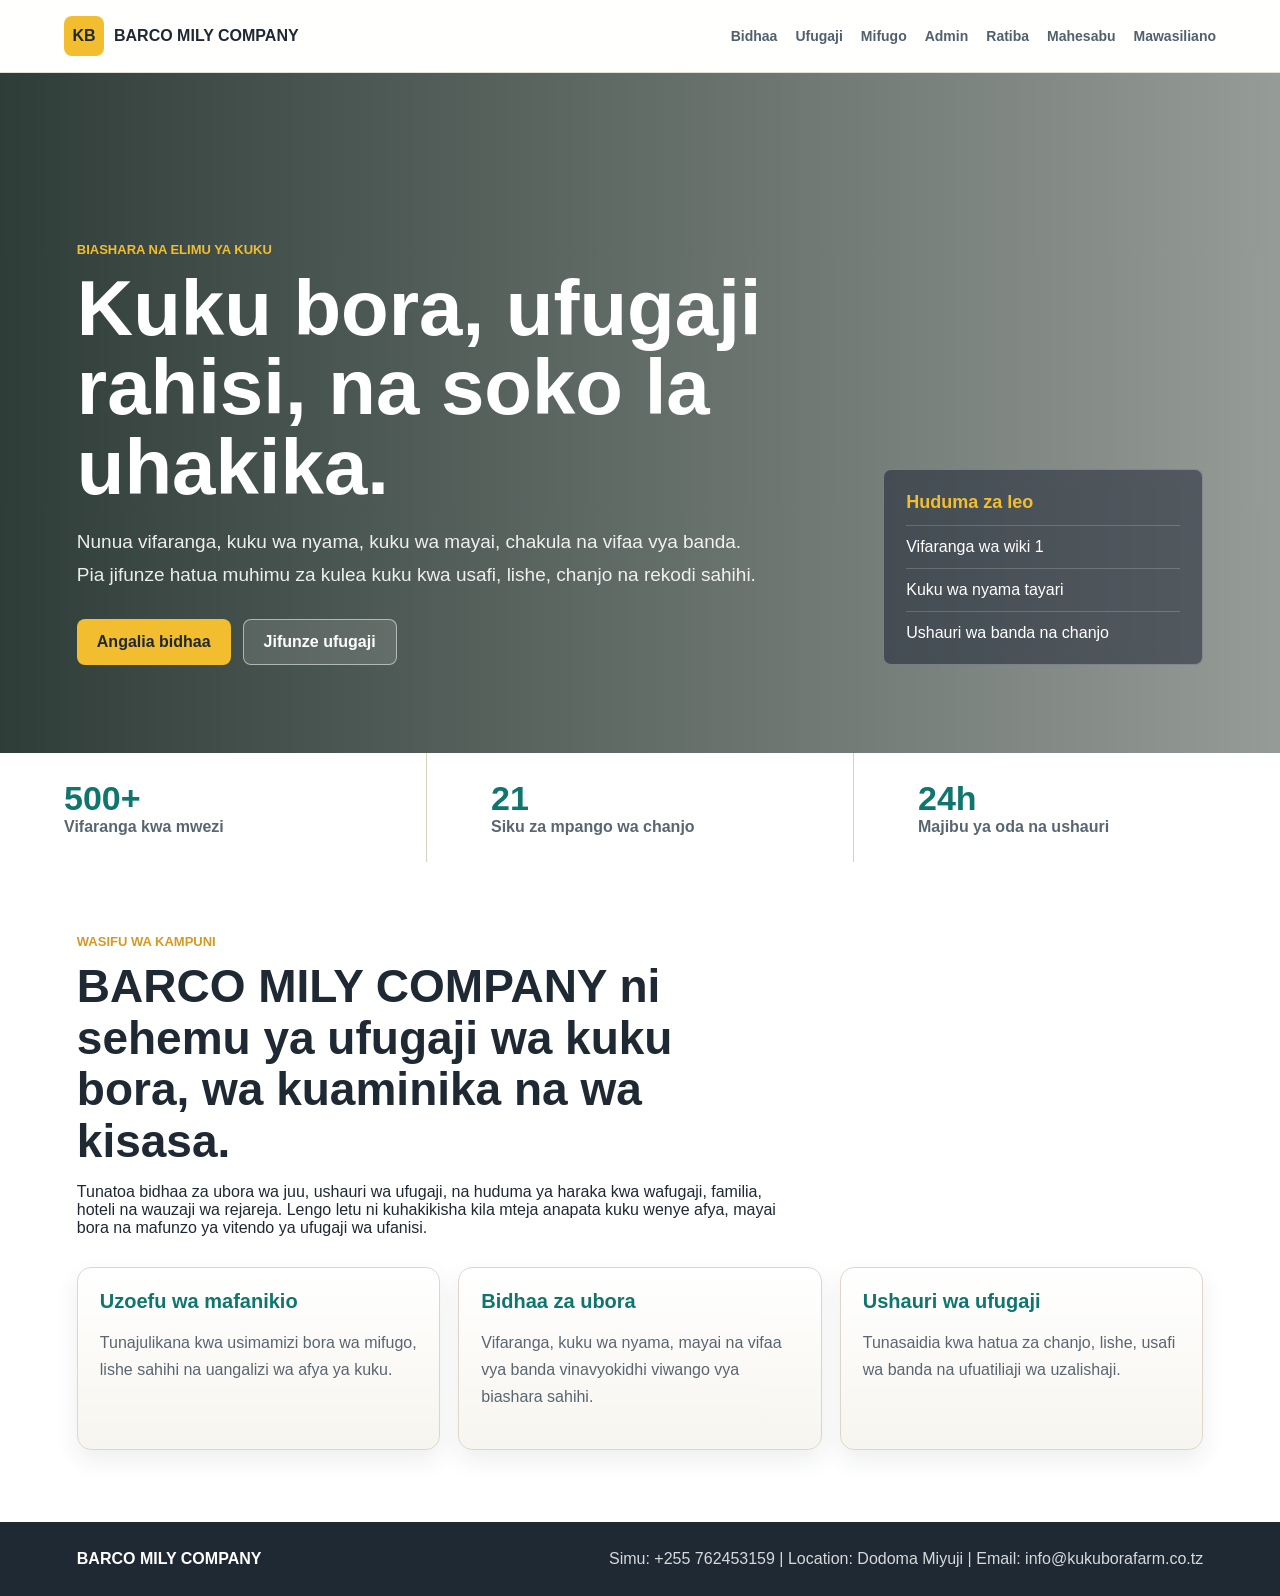
<file: index.html>
<!DOCTYPE html>
<html lang="sw">
<head>
  <meta charset="UTF-8">
  <meta name="viewport" content="width=device-width, initial-scale=1.0">
  <title>BARCO MILY COMPANY | Biashara na Ufugaji wa Kuku</title>
  <link rel="stylesheet" href="styles.css">
</head>
<body>
  <header class="site-header">
    <a class="brand" href="index.html" aria-label="BARCO MILY COMPANY">
      <span>KB</span>
      BARCO MILY COMPANY
    </a>
    <nav aria-label="Menyu kuu">
      <a href="bidhaa.html">Bidhaa</a>
      <a href="ufugaji.html">Ufugaji</a>
      <a href="mifugo.php">Mifugo</a>
      <a href="admin_login.php">Admin</a>
      <a href="ratiba.html">Ratiba</a>
      <a href="mahesabu.html">Mahesabu</a>
      <a href="mawasiliano.html">Mawasiliano</a>
    </nav>
  </header>

  <main id="home">
    <section class="hero">
      <div class="hero-copy">
        <p class="eyebrow">Biashara na elimu ya kuku</p>
        <h1>Kuku bora, ufugaji rahisi, na soko la uhakika.</h1>
        <p>
          Nunua vifaranga, kuku wa nyama, kuku wa mayai, chakula na vifaa vya banda.
          Pia jifunze hatua muhimu za kulea kuku kwa usafi, lishe, chanjo na rekodi sahihi.
        </p>
        <div class="hero-actions">
          <a class="primary-button" href="bidhaa.html">Angalia bidhaa</a>
          <a class="secondary-button" href="ufugaji.html">Jifunze ufugaji</a>
        </div>
      </div>
      <aside class="hero-panel" aria-label="Taarifa fupi za shamba">
        <strong>Huduma za leo</strong>
        <span>Vifaranga wa wiki 1</span>
        <span>Kuku wa nyama tayari</span>
        <span>Ushauri wa banda na chanjo</span>
      </aside>
    </section>

    <section class="stats-bar" aria-label="Takwimu za huduma">
      <article>
        <strong>500+</strong>
        <span>Vifaranga kwa mwezi</span>
      </article>
      <article>
        <strong>21</strong>
        <span>Siku za mpango wa chanjo</span>
      </article>
      <article>
        <strong>24h</strong>
        <span>Majibu ya oda na ushauri</span>
      </article>
    </section>

    <section class="company-profile content-section" aria-label="Wasifu wa BARCO MILY COMPANY">
      <div class="section-heading">
        <p class="eyebrow">Wasifu wa kampuni</p>
        <h2>BARCO MILY COMPANY ni sehemu ya ufugaji wa kuku bora, wa kuaminika na wa kisasa.</h2>
        <p>
          Tunatoa bidhaa za ubora wa juu, ushauri wa ufugaji, na huduma ya haraka kwa wafugaji, familia, hoteli na wauzaji wa rejareja.
          Lengo letu ni kuhakikisha kila mteja anapata kuku wenye afya, mayai bora na mafunzo ya vitendo ya ufugaji wa ufanisi.
        </p>
      </div>
      <div class="profile-grid">
        <article>
          <h3>Uzoefu wa mafanikio</h3>
          <p>Tunajulikana kwa usimamizi bora wa mifugo, lishe sahihi na uangalizi wa afya ya kuku.</p>
        </article>
        <article>
          <h3>Bidhaa za ubora</h3>
          <p>Vifaranga, kuku wa nyama, mayai na vifaa vya banda vinavyokidhi viwango vya biashara sahihi.</p>
        </article>
        <article>
          <h3>Ushauri wa ufugaji</h3>
          <p>Tunasaidia kwa hatua za chanjo, lishe, usafi wa banda na ufuatiliaji wa uzalishaji.</p>
        </article>
      </div>
    </section>
  </main>

  <footer class="site-footer">
    <p>BARCO MILY COMPANY</p>
    <span>Simu: +255 762453159 | Location: Dodoma Miyuji | Email: info@kukuborafarm.co.tz</span>
  </footer>

  <script src="script.js"></script>
</body>
</html>
</file>
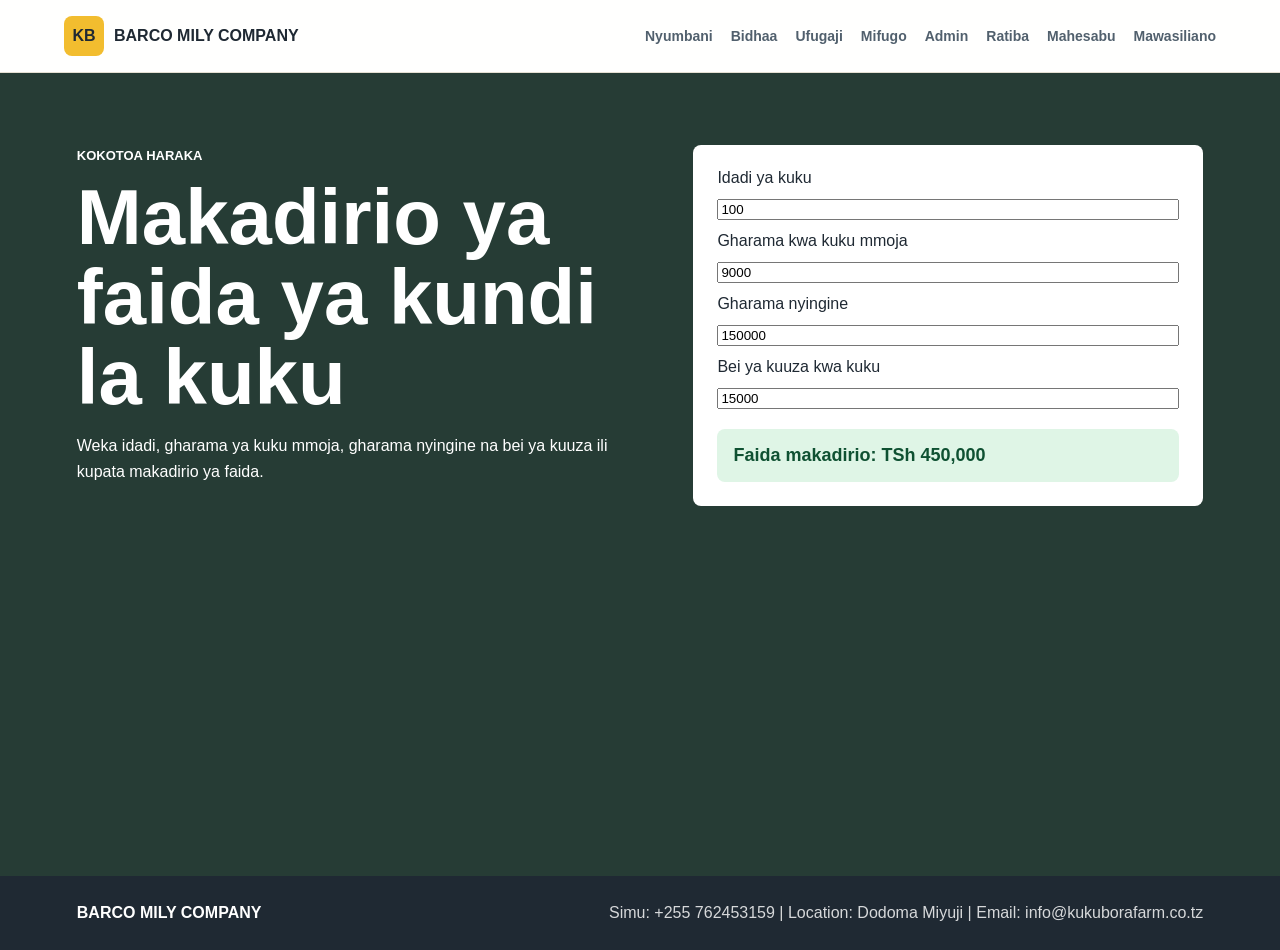
<file: mahesabu.html>
<!DOCTYPE html>
<html lang="sw">
<head>
  <meta charset="UTF-8">
  <meta name="viewport" content="width=device-width, initial-scale=1.0">
  <title>Mahesabu | BARCO MILY COMPANY</title>
  <link rel="stylesheet" href="styles.css">
</head>
<body>
  <header class="site-header">
    <a class="brand" href="index.html" aria-label="BARCO MILY COMPANY">
      <span>KB</span>
      BARCO MILY COMPANY
    </a>
    <nav aria-label="Menyu kuu">
      <a href="index.html">Nyumbani</a>
      <a href="bidhaa.html">Bidhaa</a>
      <a href="ufugaji.html">Ufugaji</a>
      <a href="mifugo.php">Mifugo</a>
      <a href="admin_login.php">Admin</a>
      <a href="ratiba.html">Ratiba</a>
      <a href="mahesabu.html">Mahesabu</a>
      <a href="mawasiliano.html">Mawasiliano</a>
    </nav>
  </header>

  <main>
    <section class="calculator-section page-calculator">
      <div>
        <p class="eyebrow">Kokotoa haraka</p>
        <h1>Makadirio ya faida ya kundi la kuku</h1>
        <p>Weka idadi, gharama ya kuku mmoja, gharama nyingine na bei ya kuuza ili kupata makadirio ya faida.</p>
      </div>
      <form class="calculator" id="profitForm">
        <label for="birds">Idadi ya kuku</label>
        <input id="birds" type="number" min="1" value="100">
        <label for="cost">Gharama kwa kuku mmoja</label>
        <input id="cost" type="number" min="0" value="9000">
        <label for="extra">Gharama nyingine</label>
        <input id="extra" type="number" min="0" value="150000">
        <label for="price">Bei ya kuuza kwa kuku</label>
        <input id="price" type="number" min="0" value="15000">
        <output id="profitResult">Faida makadirio: TSh 450,000</output>
      </form>
    </section>
  </main>

  <footer class="site-footer">
    <p>BARCO MILY COMPANY</p>
    <span>Simu: +255 762453159 | Location: Dodoma Miyuji | Email: info@kukuborafarm.co.tz</span>
  </footer>

  <script src="script.js"></script>
</body>
</html>
</file>
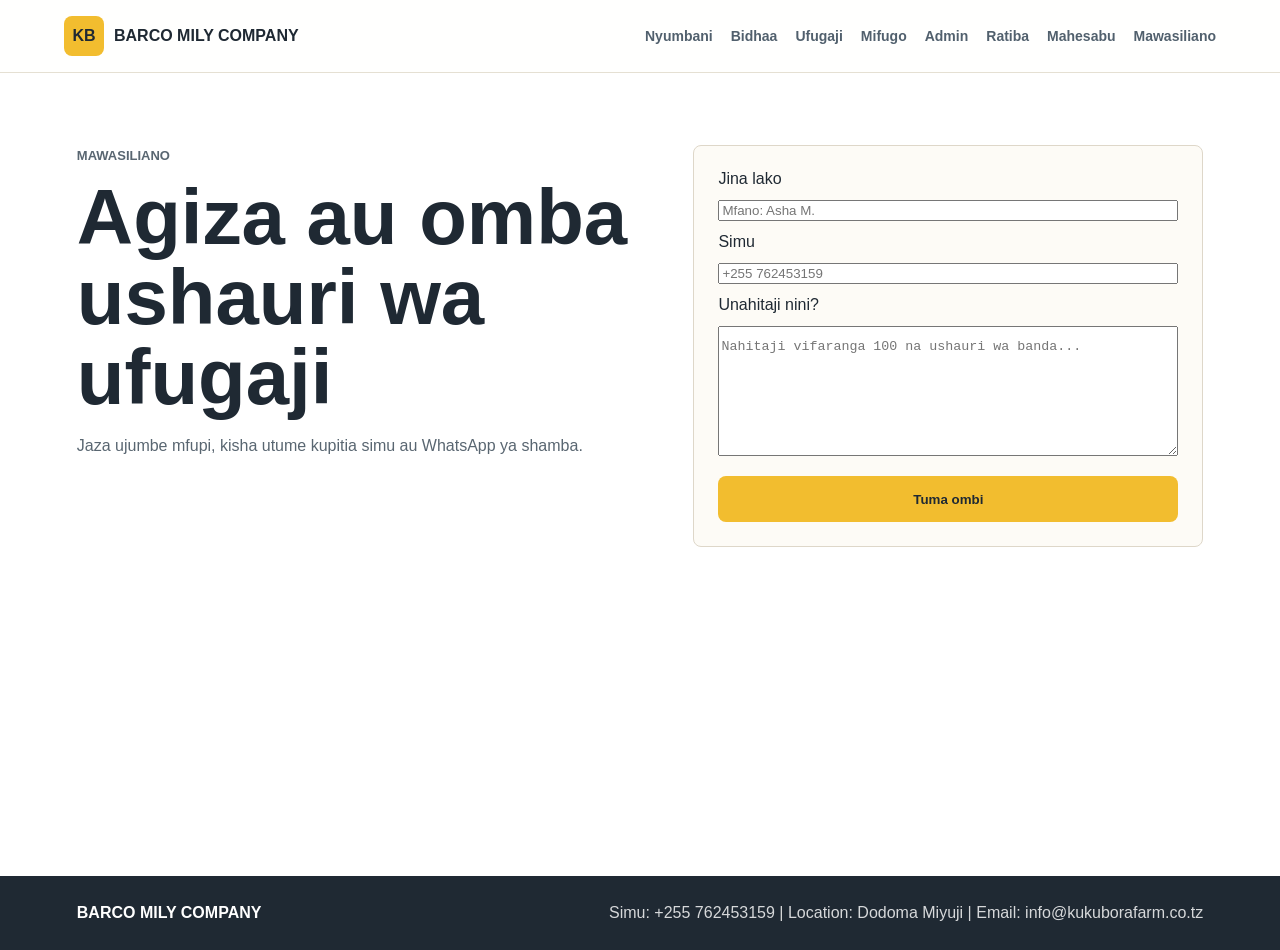
<file: mawasiliano.html>
<!DOCTYPE html>
<html lang="sw">
<head>
  <meta charset="UTF-8">
  <meta name="viewport" content="width=device-width, initial-scale=1.0">
  <title>Mawasiliano | BARCO MILY COMPANY</title>
  <link rel="stylesheet" href="styles.css">
</head>
<body>
  <header class="site-header">
    <a class="brand" href="index.html" aria-label="BARCO MILY COMPANY">
      <span>KB</span>
      BARCO MILY COMPANY
    </a>
    <nav aria-label="Menyu kuu">
      <a href="index.html">Nyumbani</a>
      <a href="bidhaa.html">Bidhaa</a>
      <a href="ufugaji.html">Ufugaji</a>
      <a href="mifugo.php">Mifugo</a>
      <a href="admin_login.php">Admin</a>
      <a href="ratiba.html">Ratiba</a>
      <a href="mahesabu.html">Mahesabu</a>
      <a href="mawasiliano.html">Mawasiliano</a>
    </nav>
  </header>

  <main>
    <section class="contact-section page-contact">
      <div>
        <p class="eyebrow">Mawasiliano</p>
        <h1>Agiza au omba ushauri wa ufugaji</h1>
        <p>Jaza ujumbe mfupi, kisha utume kupitia simu au WhatsApp ya shamba.</p>
      </div>
      <form class="contact-form">
        <label for="name">Jina lako</label>
        <input id="name" type="text" placeholder="Mfano: Asha M." required>
        <label for="phone">Simu</label>
        <input id="phone" type="tel" placeholder="+255 762453159" required>
        <label for="message">Unahitaji nini?</label>
        <textarea id="message" placeholder="Nahitaji vifaranga 100 na ushauri wa banda..." required></textarea>
        <button class="primary-button" type="submit">Tuma ombi</button>
      </form>
    </section>
  </main>

  <footer class="site-footer">
    <p>BARCO MILY COMPANY</p>
    <span>Simu: +255 762453159 | Location: Dodoma Miyuji | Email: info@kukuborafarm.co.tz</span>
  </footer>

  <script src="script.js"></script>
</body>
</html>
</file>
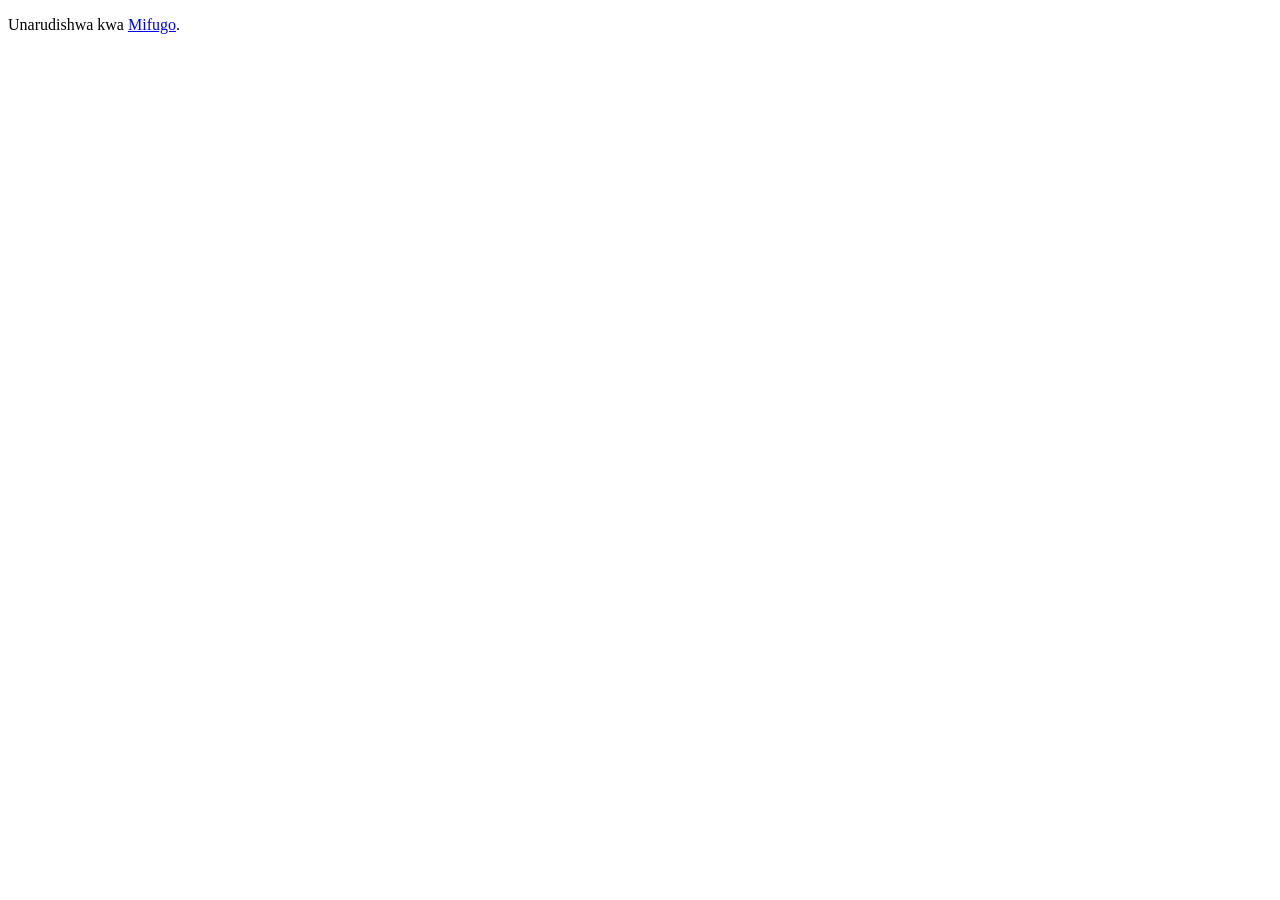
<file: mifugo.html>
<!DOCTYPE html>
<html lang="sw">
<head>
  <meta charset="UTF-8">
  <meta http-equiv="refresh" content="0; url=mifugo.php">
  <title>Inarudisha...</title>
</head>
<body>
  <p>Unarudishwa kwa <a href="mifugo.php">Mifugo</a>.</p>
</body>
</html>
</file>
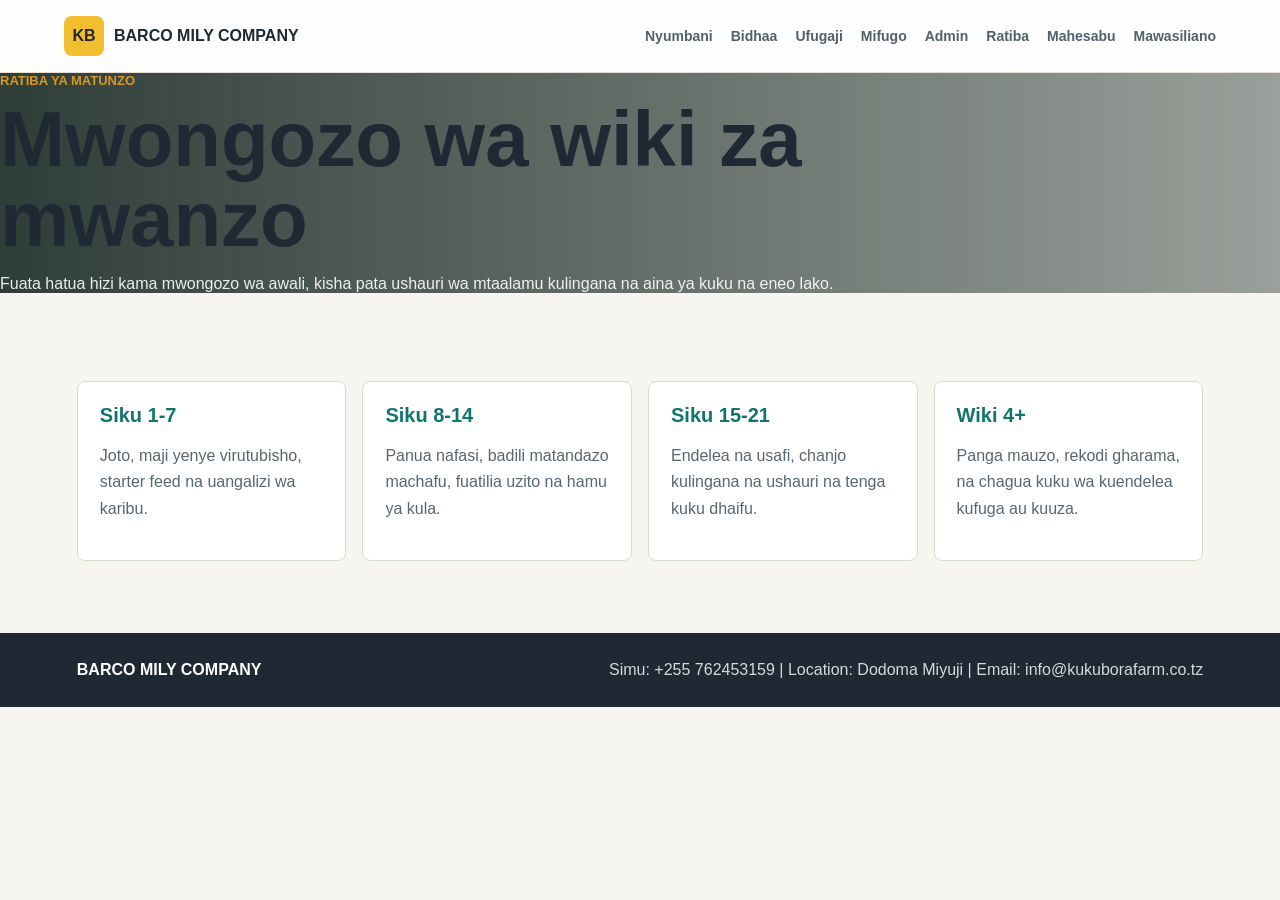
<file: ratiba.html>
<!DOCTYPE html>
<html lang="sw">
<head>
  <meta charset="UTF-8">
  <meta name="viewport" content="width=device-width, initial-scale=1.0">
  <title>Ratiba | BARCO MILY COMPANY</title>
  <link rel="stylesheet" href="styles.css">
</head>
<body>
  <header class="site-header">
    <a class="brand" href="index.html" aria-label="BARCO MILY COMPANY">
      <span>KB</span>
      BARCO MILY COMPANY
    </a>
    <nav aria-label="Menyu kuu">
      <a href="index.html">Nyumbani</a>
      <a href="bidhaa.html">Bidhaa</a>
      <a href="ufugaji.html">Ufugaji</a>
      <a href="mifugo.php">Mifugo</a>
      <a href="admin_login.php">Admin</a>
      <a href="ratiba.html">Ratiba</a>
      <a href="mahesabu.html">Mahesabu</a>
      <a href="mawasiliano.html">Mawasiliano</a>
    </nav>
  </header>

  <main>
    <section class="page-hero schedule-page-hero">
      <div>
        <p class="eyebrow">Ratiba ya matunzo</p>
        <h1>Mwongozo wa wiki za mwanzo</h1>
        <p>Fuata hatua hizi kama mwongozo wa awali, kisha pata ushauri wa mtaalamu kulingana na aina ya kuku na eneo lako.</p>
      </div>
    </section>

    <section class="content-section schedule-section">
      <div class="schedule-grid">
        <article>
          <strong>Siku 1-7</strong>
          <p>Joto, maji yenye virutubisho, starter feed na uangalizi wa karibu.</p>
        </article>
        <article>
          <strong>Siku 8-14</strong>
          <p>Panua nafasi, badili matandazo machafu, fuatilia uzito na hamu ya kula.</p>
        </article>
        <article>
          <strong>Siku 15-21</strong>
          <p>Endelea na usafi, chanjo kulingana na ushauri na tenga kuku dhaifu.</p>
        </article>
        <article>
          <strong>Wiki 4+</strong>
          <p>Panga mauzo, rekodi gharama, na chagua kuku wa kuendelea kufuga au kuuza.</p>
        </article>
      </div>
    </section>
  </main>

  <footer class="site-footer">
    <p>BARCO MILY COMPANY</p>
    <span>Simu: +255 762453159 | Location: Dodoma Miyuji | Email: info@kukuborafarm.co.tz</span>
  </footer>
</body>
</html>
</file>
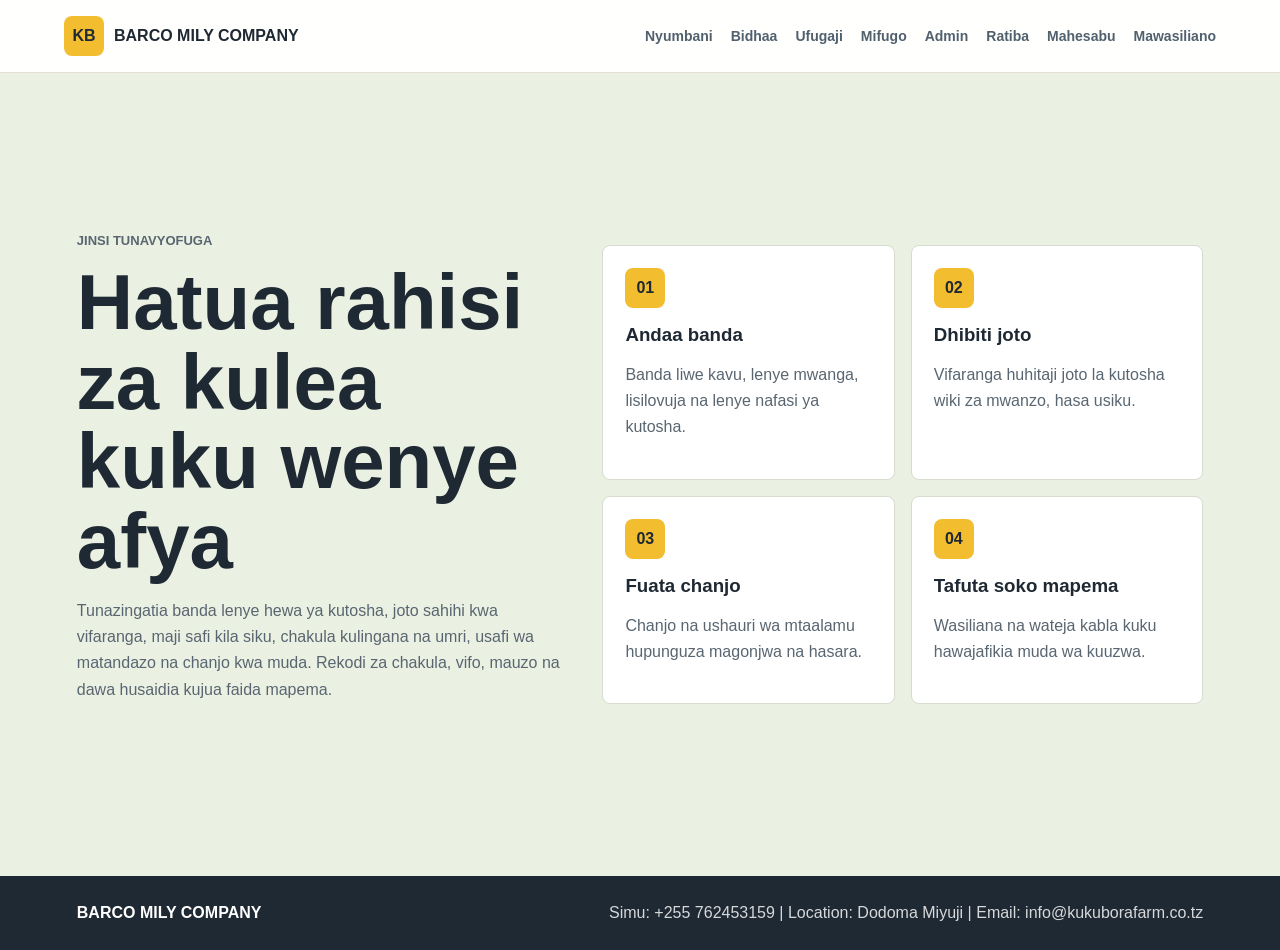
<file: ufugaji.html>
<!DOCTYPE html>
<html lang="sw">
<head>
  <meta charset="UTF-8">
  <meta name="viewport" content="width=device-width, initial-scale=1.0">
  <title>Ufugaji | BARCO MILY COMPANY</title>
  <link rel="stylesheet" href="styles.css">
</head>
<body>
  <header class="site-header">
    <a class="brand" href="index.html" aria-label="BARCO MILY COMPANY">
      <span>KB</span>
      BARCO MILY COMPANY
    </a>
    <nav aria-label="Menyu kuu">
      <a href="index.html">Nyumbani</a>
      <a href="bidhaa.html">Bidhaa</a>
      <a href="ufugaji.html">Ufugaji</a>
      <a href="mifugo.php">Mifugo</a>
      <a href="admin_login.php">Admin</a>
      <a href="ratiba.html">Ratiba</a>
      <a href="mahesabu.html">Mahesabu</a>
      <a href="mawasiliano.html">Mawasiliano</a>
    </nav>
  </header>

  <main>
    <section class="split-section page-split">
      <div>
        <p class="eyebrow">Jinsi tunavyofuga</p>
        <h1>Hatua rahisi za kulea kuku wenye afya</h1>
        <p>
          Tunazingatia banda lenye hewa ya kutosha, joto sahihi kwa vifaranga,
          maji safi kila siku, chakula kulingana na umri, usafi wa matandazo na
          chanjo kwa muda. Rekodi za chakula, vifo, mauzo na dawa husaidia kujua faida mapema.
        </p>
      </div>
      <div class="guide-list">
        <article>
          <span>01</span>
          <h3>Andaa banda</h3>
          <p>Banda liwe kavu, lenye mwanga, lisilovuja na lenye nafasi ya kutosha.</p>
        </article>
        <article>
          <span>02</span>
          <h3>Dhibiti joto</h3>
          <p>Vifaranga huhitaji joto la kutosha wiki za mwanzo, hasa usiku.</p>
        </article>
        <article>
          <span>03</span>
          <h3>Fuata chanjo</h3>
          <p>Chanjo na ushauri wa mtaalamu hupunguza magonjwa na hasara.</p>
        </article>
        <article>
          <span>04</span>
          <h3>Tafuta soko mapema</h3>
          <p>Wasiliana na wateja kabla kuku hawajafikia muda wa kuuzwa.</p>
        </article>
      </div>
    </section>
  </main>

  <footer class="site-footer">
    <p>BARCO MILY COMPANY</p>
    <span>Simu: +255 762453159 | Location: Dodoma Miyuji | Email: info@kukuborafarm.co.tz</span>
  </footer>
</body>
</html>
</file>
<file: styles.css>
* {
  box-sizing: border-box;
}

html {
  scroll-behavior: smooth;
}

body {
  margin: 0;
  color: #1f2933;
  background: #f7f5ef;
  font-family: Arial, Helvetica, sans-serif;
}

a {
  color: inherit;
  text-decoration: none;
}

img {
  display: block;
}

.site-header {
  position: sticky;
  top: 0;
  z-index: 10;
  display: flex;
  align-items: center;
  justify-content: space-between;
  gap: 20px;
  padding: 16px clamp(18px, 5vw, 72px);
  background: rgba(255, 255, 255, 0.94);
  border-bottom: 1px solid #e5e0d3;
}

.brand {
  display: inline-flex;
  align-items: center;
  gap: 10px;
  font-weight: 900;
}

.brand span {
  display: grid;
  place-items: center;
  width: 40px;
  height: 40px;
  border-radius: 8px;
  color: #1f2933;
  background: #f2bd2f;
}

nav {
  display: flex;
  flex-wrap: wrap;
  gap: 18px;
  color: #51606d;
  font-size: 14px;
  font-weight: 800;
}

nav a:hover {
  color: #0f766e;
}

.hero {
  min-height: 680px;
  display: grid;
  grid-template-columns: minmax(0, 1fr) 320px;
  align-items: end;
  gap: 28px;
  padding: 88px clamp(18px, 6vw, 84px);
  color: #ffffff;
  background:
    linear-gradient(90deg, rgba(25, 41, 37, 0.9), rgba(25, 41, 37, 0.44)),
    url("https://images.unsplash.com/photo-1548550023-2bdb3c5beed7?auto=format&fit=crop&w=1800&q=80");
  background-position: center;
  background-size: cover;
}

.hero-copy {
  max-width: 790px;
}

.eyebrow {
  margin: 0 0 12px;
  color: #d89821;
  font-size: 13px;
  font-weight: 900;
  letter-spacing: 0;
  text-transform: uppercase;
}

.hero .eyebrow {
  color: #f2bd2f;
}

h1,
h2,
h3,
p {
  letter-spacing: 0;
}

h1 {
  margin: 0;
  max-width: 860px;
  font-size: clamp(42px, 7vw, 78px);
  line-height: 1.02;
}

.hero-copy p:not(.eyebrow) {
  max-width: 690px;
  color: rgba(255, 255, 255, 0.9);
  font-size: 19px;
  line-height: 1.7;
}

.hero-actions {
  display: flex;
  flex-wrap: wrap;
  gap: 12px;
  margin-top: 28px;
}

.primary-button,
.secondary-button,
.product-card a {
  display: inline-flex;
  align-items: center;
  justify-content: center;
  min-height: 46px;
  border-radius: 8px;
  padding: 0 20px;
  font-weight: 900;
  cursor: pointer;
}

.primary-button {
  border: 0;
  color: #1f2933;
  background: #f2bd2f;
}

.secondary-button {
  border: 1px solid rgba(255, 255, 255, 0.52);
  color: #ffffff;
  background: rgba(255, 255, 255, 0.12);
}

.hero-panel {
  display: grid;
  gap: 12px;
  border: 1px solid rgba(255, 255, 255, 0.28);
  border-radius: 8px;
  padding: 22px;
  background: rgba(15, 23, 42, 0.48);
  backdrop-filter: blur(8px);
}

.hero-panel strong {
  color: #f2bd2f;
  font-size: 18px;
}

.hero-panel span {
  padding-top: 12px;
  border-top: 1px solid rgba(255, 255, 255, 0.18);
}

.stats-bar {
  display: grid;
  grid-template-columns: repeat(3, 1fr);
  gap: 1px;
  background: #d9d0bd;
}

.stats-bar article {
  padding: 26px clamp(18px, 5vw, 72px);
  background: #ffffff;
}

.stats-bar strong {
  display: block;
  color: #0f766e;
  font-size: 34px;
}

.stats-bar span {
  color: #596671;
  font-weight: 800;
}

.content-section,
.split-section,
.calculator-section,
.contact-section {
  padding: 72px clamp(18px, 6vw, 84px);
}

.company-profile {
  background: #ffffff;
}

.profile-grid {
  display: grid;
  grid-template-columns: repeat(3, 1fr);
  gap: 18px;
  margin-top: 24px;
}

.profile-grid article {
  border: 1px solid #ded7c9;
  border-radius: 14px;
  padding: 22px;
  background: linear-gradient(180deg, #ffffff 0%, #f7f5ef 100%);
  box-shadow: 0 10px 24px rgba(31, 41, 51, 0.08);
}

.profile-grid h3 {
  margin: 0 0 10px;
  color: #0f766e;
  font-size: 20px;
}

.profile-grid p {
  color: #596671;
  line-height: 1.7;
}
  color: #ffffff;
  background:
    linear-gradient(90deg, rgba(25, 41, 37, 0.9), rgba(25, 41, 37, 0.42)),
    url("https://images.unsplash.com/photo-1569396116180-210c182bedb8?auto=format&fit=crop&w=1800&q=80");
  background-position: center;
  background-size: cover;
}

.page-hero p:not(.eyebrow),
.page-split p,
.page-calculator p,
.page-contact p {
  max-width: 680px;
  font-size: 18px;
  line-height: 1.7;
}

.page-hero p:not(.eyebrow) {
  color: rgba(255, 255, 255, 0.9);
}

.products-page-hero {
  background:
    linear-gradient(90deg, rgba(25, 41, 37, 0.9), rgba(25, 41, 37, 0.42)),
    url("https://images.unsplash.com/photo-1548550023-2bdb3c5beed7?auto=format&fit=crop&w=1800&q=80");
  background-position: center;
  background-size: cover;
}

.schedule-page-hero {
  background:
    linear-gradient(90deg, rgba(25, 41, 37, 0.9), rgba(25, 41, 37, 0.42)),
    url("https://images.unsplash.com/photo-1518492104633-130d0cc84637?auto=format&fit=crop&w=1800&q=80");
  background-position: center;
  background-size: cover;
}

.page-split,
.page-calculator,
.page-contact {
  min-height: calc(100vh - 97px);
  align-items: center;
}

.section-heading {
  max-width: 720px;
  margin-bottom: 30px;
}

h2 {
  margin: 0;
  color: #1f2933;
  font-size: clamp(30px, 4vw, 46px);
  line-height: 1.12;
}

.product-grid {
  display: grid;
  grid-template-columns: repeat(4, 1fr);
  gap: 18px;
}

.product-card {
  overflow: hidden;
  border: 1px solid #ded7c9;
  border-radius: 8px;
  background: #ffffff;
  box-shadow: 0 14px 32px rgba(31, 41, 51, 0.08);
}

.product-card img {
  width: 100%;
  height: 220px;
  object-fit: cover;
}

.product-card div {
  padding: 22px;
}

.product-card h3 {
  margin: 0 0 10px;
  font-size: 22px;
}

.product-card p,
.split-section p,
.contact-section p,
.calculator-section p,
.schedule-grid p,
.guide-list p {
  color: #596671;
  line-height: 1.65;
}

.product-card strong {
  display: block;
  margin-bottom: 16px;
  color: #0f766e;
}

.product-card a {
  color: #ffffff;
  background: #0f766e;
}

.split-section {
  display: grid;
  grid-template-columns: minmax(0, 0.9fr) minmax(0, 1.1fr);
  gap: 34px;
  background: #eaf0e2;
}

.split-section > div:first-child {
  align-self: center;
}

.guide-list {
  display: grid;
  grid-template-columns: repeat(2, 1fr);
  gap: 16px;
}

.guide-list article,
.schedule-grid article {
  border: 1px solid #d6ddcd;
  border-radius: 8px;
  padding: 22px;
  background: #ffffff;
}

.guide-list span {
  display: inline-grid;
  place-items: center;
  width: 40px;
  height: 40px;
  border-radius: 8px;
  color: #1f2933;
  background: #f2bd2f;
  font-weight: 900;
}

.guide-list h3 {
  margin: 16px 0 8px;
}

.schedule-section {
  background: #f7f5ef;
}

.schedule-grid {
  display: grid;
  grid-template-columns: repeat(4, 1fr);
  gap: 16px;
}

.schedule-grid strong {
  display: block;
  color: #0f766e;
  font-size: 20px;
}

.calculator-section {
  display: grid;
  grid-template-columns: minmax(0, 0.8fr) minmax(320px, 0.7fr);
  gap: 34px;
  align-items: start;
  background: #263c35;
  color: #ffffff;
}

.calculator-section h2,
.calculator-section h1,
.calculator-section p {
  color: #ffffff;
}

.calculator {
  display: grid;
  gap: 12px;
  border-radius: 8px;
  padding: 24px;
  color: #1f2933;
  background: #ffffff;
}

.login-page {
  min-height: calc(100vh - 97px);
  display: grid;
  place-items: center;
  padding: 32px;
  background: #f7f5ef;
}

.login-shell {
  max-width: 520px;
  width: 100%;
  border-radius: 20px;
  overflow: hidden;
  box-shadow: 0 24px 60px rgba(31, 41, 51, 0.12);
  background: #ffffff;
  display: grid;
  grid-template-columns: 1fr;
}

.brand-panel {
  padding: 34px 32px;
  background: #0f766e;
  color: #ffffff;
}

.brand-mark {
  display: inline-grid;
  place-items: center;
  width: 46px;
  height: 46px;
  border-radius: 14px;
  background: #f2bd2f;
  color: #1f2933;
  font-weight: 900;
}

.login-card {
  display: grid;
  gap: 16px;
  padding: 28px 32px;
}

.alert-error {
  color: #b91c1c;
  background: #fee2e2;
  border: 1px solid #fca5a5;
  border-radius: 8px;
  padding: 12px 14px;
}

.password-wrap {
  display: grid;
  gap: 10px;
}

.text-button,
.link-button {
  border: none;
  background: transparent;
  color: #0f766e;
  cursor: pointer;
  text-decoration: underline;
  padding: 0;
  font: inherit;
}

.admin-table {
  width: 100%;
  border-collapse: collapse;
  margin-top: 20px;
}

.admin-table th,
.admin-table td {
  padding: 14px 16px;
  border: 1px solid #dcd6c7;
  text-align: left;
}

.admin-table thead {
  background: #f2f5f2;
}

.admin-table tbody tr:nth-child(odd) {
  background: #fbfbf7;
}

  border-radius: 8px;
  padding: 0 14px;
  color: #1f2933;
  background: #ffffff;
  font: inherit;
  outline: none;
}

input {
  height: 46px;
}

textarea {
  min-height: 130px;
  padding-top: 12px;
  resize: vertical;
}

input:focus,
textarea:focus {
  border-color: #0f766e;
  box-shadow: 0 0 0 4px rgba(15, 118, 110, 0.14);
}

output {
  border-radius: 8px;
  margin-top: 8px;
  padding: 16px;
  color: #0f5132;
  background: #dff5e6;
  font-size: 18px;
  font-weight: 900;
}

.backend-panel {
  display: grid;
  gap: 20px;
  border: 1px solid #d6ddcd;
  border-radius: 16px;
  padding: 24px;
  background: #ffffff;
}

.backend-panel h3 {
  margin: 0;
  font-size: 26px;
  color: #1f2933;
}

.backend-panel p,
.backend-panel ul {
  color: #51606d;
  line-height: 1.8;
}

.backend-panel ul {
  margin: 0;
  padding-left: 18px;
}

.backend-card {
  border: 1px solid #e5e0d3;
  border-radius: 12px;
  background: #f7f5ef;
  padding: 18px;
}

.backend-card strong {
  display: block;
  margin-bottom: 10px;
  color: #0f766e;
}

.contact-section {
  display: grid;
  grid-template-columns: minmax(0, 0.8fr) minmax(320px, 0.7fr);
  gap: 34px;
  align-items: start;
  background: #ffffff;
}

.contact-form {
  display: grid;
  gap: 12px;
  border: 1px solid #ded7c9;
  border-radius: 8px;
  padding: 24px;
  background: #fdfbf6;
}

.contact-form .primary-button {
  width: 100%;
  margin-top: 8px;
  color: #1f2933;
}

.site-footer {
  display: flex;
  align-items: center;
  justify-content: space-between;
  gap: 16px;
  padding: 28px clamp(18px, 6vw, 84px);
  color: rgba(255, 255, 255, 0.82);
  background: #1f2933;
}

.site-footer p {
  margin: 0;
  color: #ffffff;
  font-weight: 900;
}

@media (max-width: 1080px) {
  .product-grid,
  .schedule-grid,
  .profile-grid {
    grid-template-columns: repeat(2, 1fr);
  }
}

@media (max-width: 820px) {
  .site-header {
    align-items: flex-start;
    flex-direction: column;
  }

  .hero,
  .split-section,
  .calculator-section,
  .contact-section,
  .stats-bar {
    grid-template-columns: 1fr;
  }

  .hero {
    min-height: auto;
    padding-top: 64px;
  }
}

@media (max-width: 560px) {
  nav {
    gap: 12px;
  }

  h1 {
    font-size: 42px;
  }

  .product-grid,
  .schedule-grid,
  .guide-list,
  .profile-grid {
    grid-template-columns: 1fr;
  }

  .content-section,
  .split-section,
  .calculator-section,
  .contact-section {
    padding-top: 52px;
    padding-bottom: 52px;
  }

  .site-footer {
    align-items: flex-start;
    flex-direction: column;
  }
}
</file>
